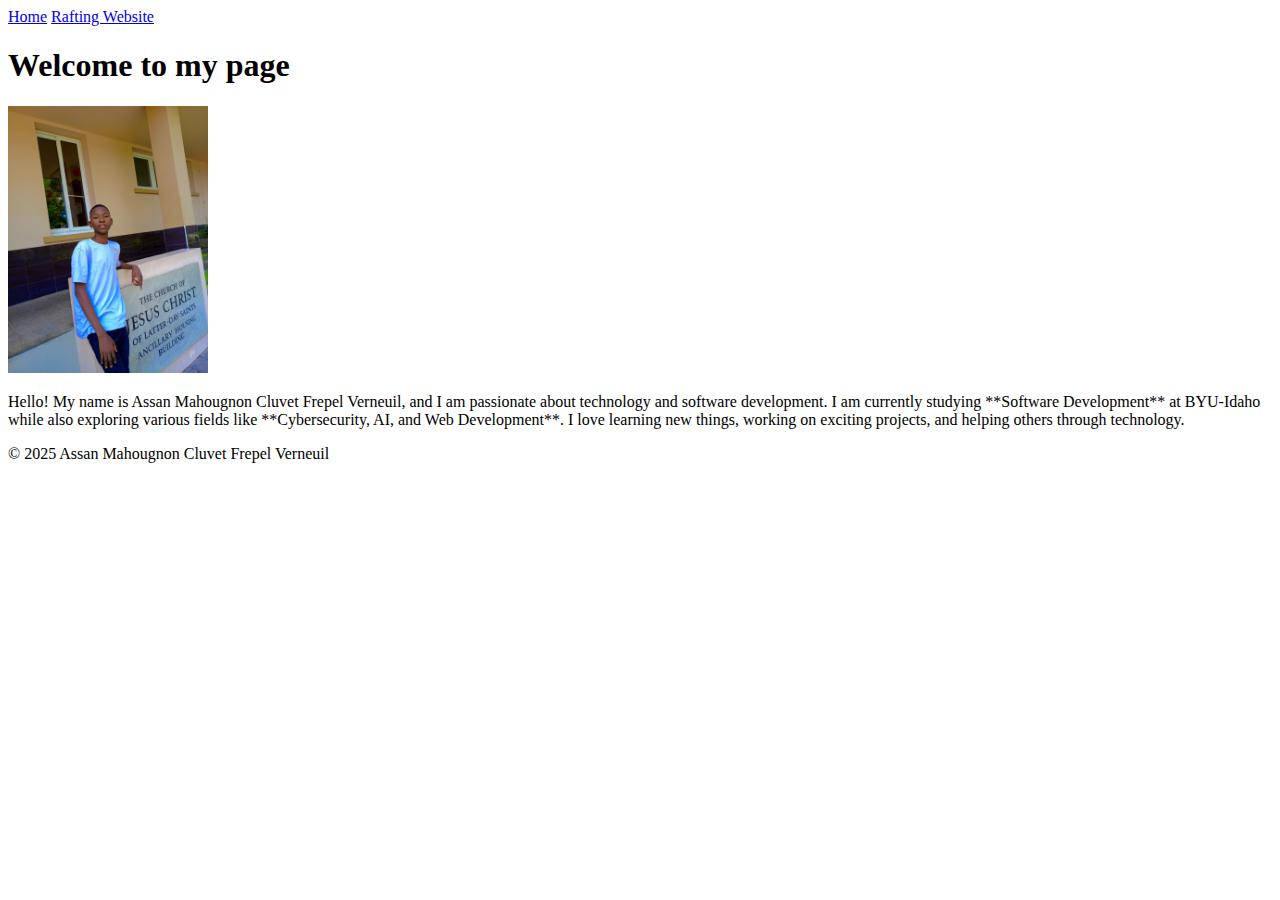
<file: index.html>
<!DOCTYPE html>
<html lang="en">

<head>
    <meta charset="UTF-8">
    <meta name="viewport" content="width= device-width, initial-scale=1.0">
    <title>Assan Mahougnon Cluvet Frepel Verneuil | WDD 130</title>
</head>
<body>
    <header>
        <nav>
          <a href="#">Home</a>
          <a href="wwr/">Rafting Website</a>
        </nav>
      </header>
      <main>
        <h1>Welcome to my page</h1>
        <img src="images/profile.jpg" alt="Assan Mahougnon Cluvet Frepel Verneuil" width="200">
        <p>
            Hello! My name is Assan Mahougnon Cluvet Frepel Verneuil, and I am passionate about technology and software development. 
            I am currently studying **Software Development** at BYU-Idaho while also exploring various fields like **Cybersecurity, AI, and Web Development**. 
            I love learning new things, working on exciting projects, and helping others through technology. </p>
      </main>
      <footer>
        <p>&copy; 2025 Assan Mahougnon Cluvet Frepel Verneuil</p>
      </footer>


</body>

</html>
</file>
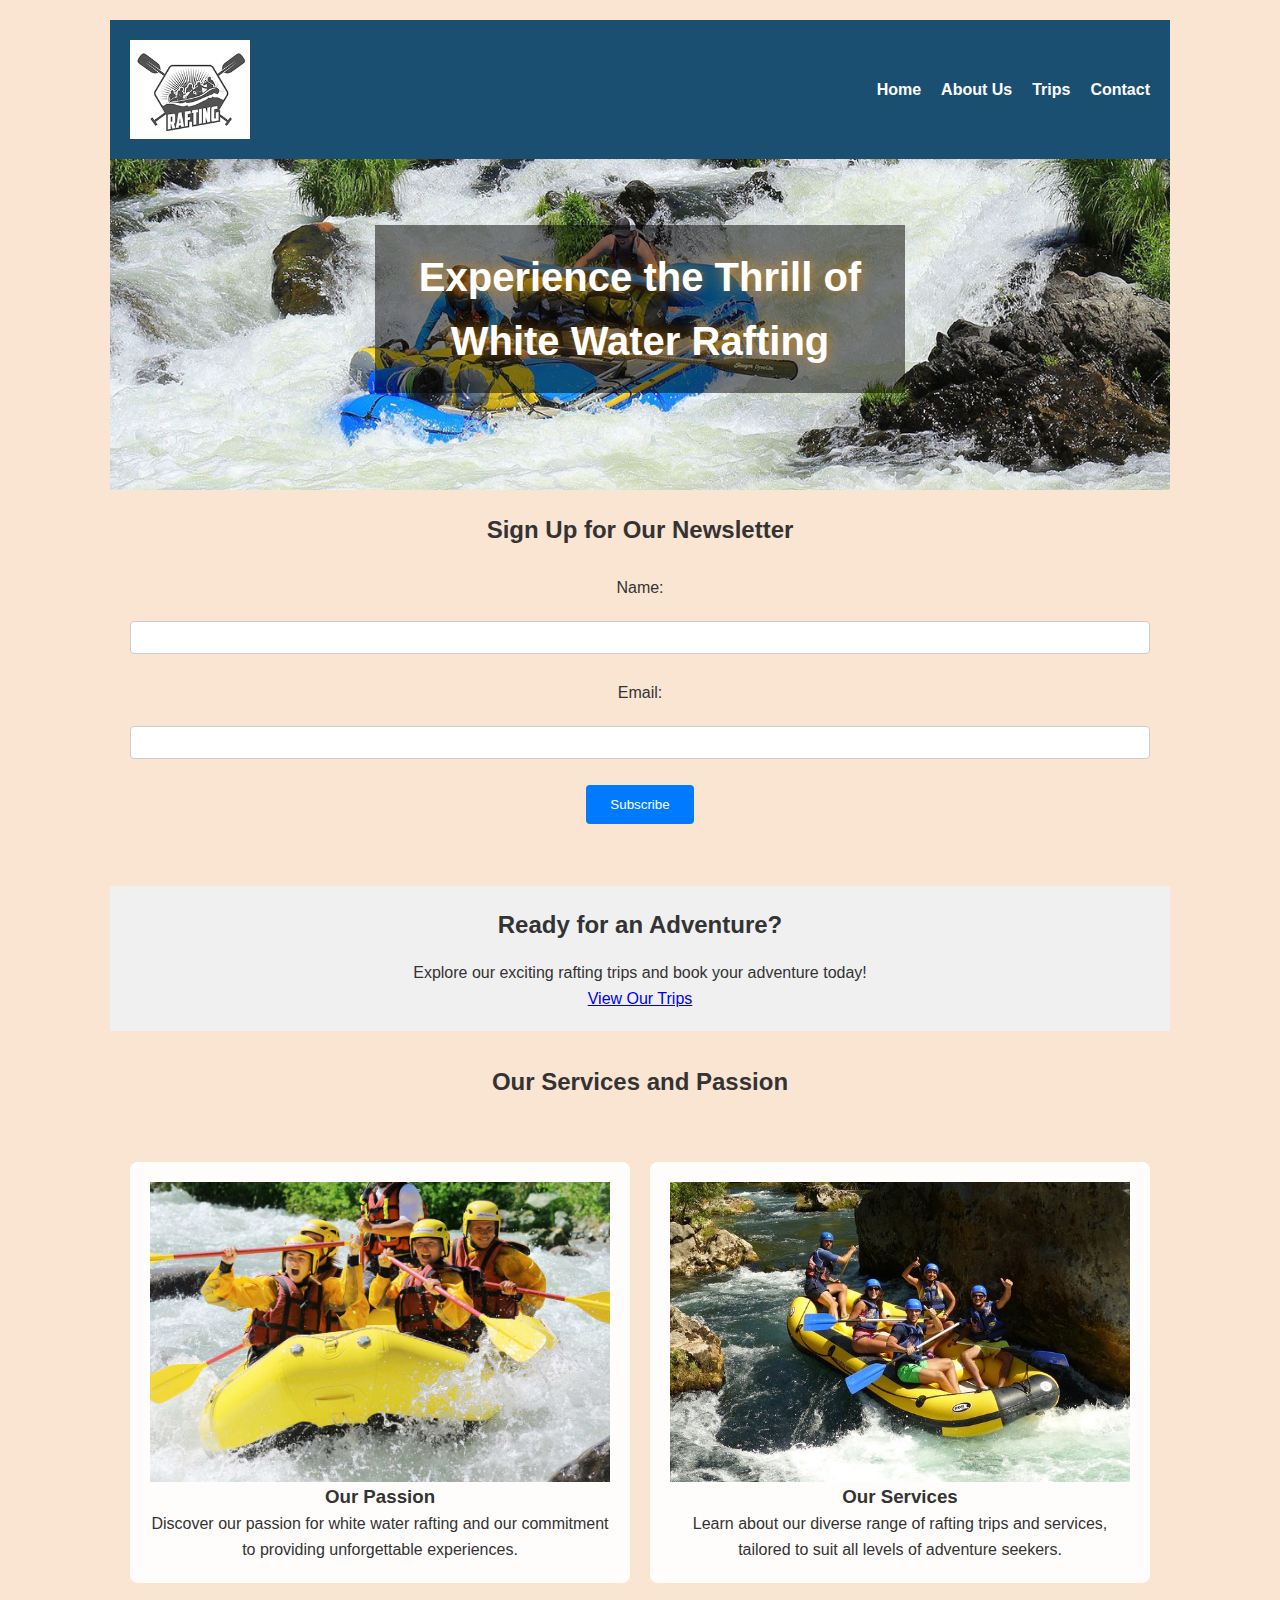
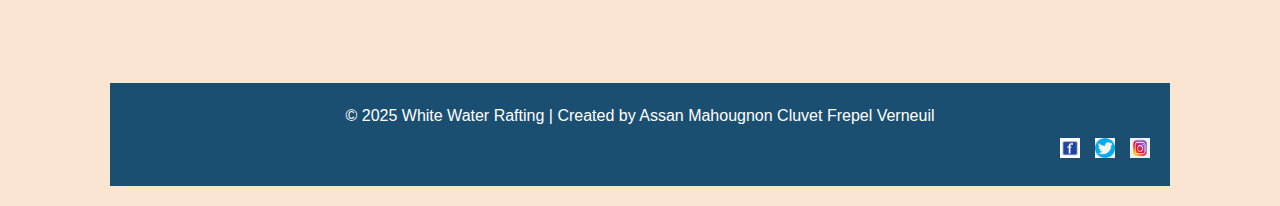
<file: wwr/index.html>
<!DOCTYPE html>
<html lang="en-US">

<head>
    <meta charset="UTF-8">
    <meta name="viewport" content="width=device-width, initial-scale=1.0">
    <title>White Water Rafting - Home</title>
    <link rel="stylesheet" href="styles/rafting.css">
</head>

<body>
    <header>
        <img src="images/wwr-logo.png" alt="White Water Rafting Logo">
        <nav>
            <ul>
                <li><a href="index.html">Home</a></li>
                <li><a href="about.html">About Us</a></li>
                <li><a href="trips.html">Trips</a></li>
                <li><a href="contact.html">Contact</a></li>
            </ul>
        </nav>
    </header>

    <main>
        <section class="hero">
            <img src="images/hero-home.jpg" alt="Rafting Adventure">
            <h1 class="hero-message">Experience the Thrill of White Water Rafting</h1>
        </section>

        <section class="newsletter">
            <h2>Sign Up for Our Newsletter</h2>
            <form>
                <label for="name">Name:</label>
                <input type="text" id="name" name="name">
                <label for="email">Email:</label>
                <input type="email" id="email" name="email">
                <button type="submit">Subscribe</button>
            </form>
        </section>

        <section class="call-to-action">
            <h2>Ready for an Adventure?</h2>
            <p>Explore our exciting rafting trips and book your adventure today!</p>
            <a href="trips.html">View Our Trips</a>
        </section>

        <h2>Our Services and Passion</h2>
        <section class="grid-section">
            <article class="grid-item">
                <img src="images/rafting-grid1.jpg" alt="Rafting Experience 1">
                <h3>Our Passion</h3>
                <p>Discover our passion for white water rafting and our commitment to providing unforgettable
                    experiences.</p>
            </article>
            <article class="grid-item">
                <img src="images/rafting-grid2.jpg" alt="Rafting Experience 2">
                <h3>Our Services</h3>
                <p>Learn about our diverse range of rafting trips and services, tailored to suit all levels of adventure
                    seekers.</p>
            </article>
        </section>
    </main>

    <footer>
        <p>&copy; 2025 White Water Rafting | Created by Assan Mahougnon Cluvet Frepel Verneuil</p>
        <div class="social-media">
            <a href="#"><img src="images/facebook-icon.png" alt="Facebook"></a>
            <a href="#"><img src="images/twitter-icon.png" alt="Twitter"></a>
            <a href="#"><img src="images/instagram-icon.png" alt="Instagram"></a>
        </div>
    </footer>
</body>

</html>
</file>
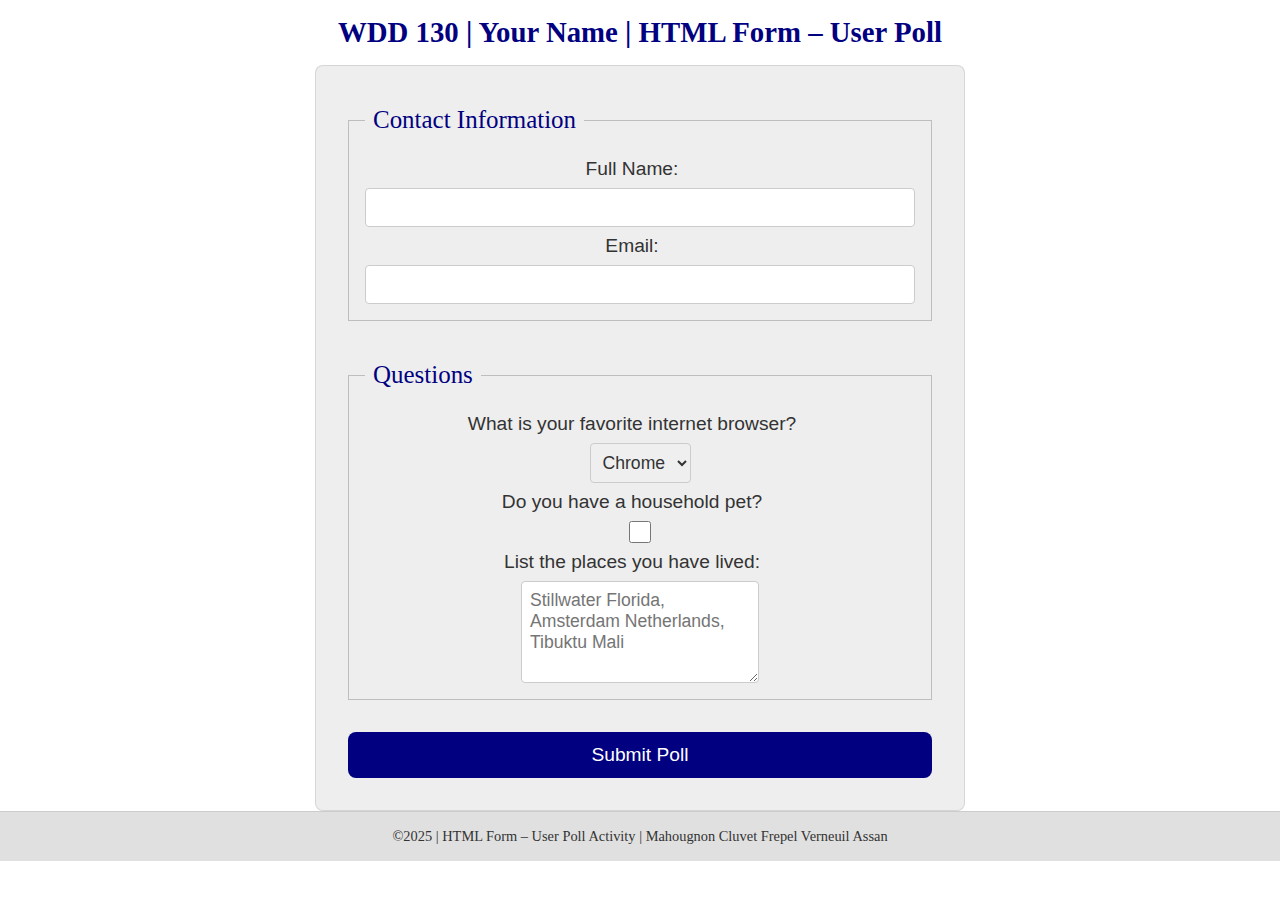
<file: week05/poll-form.html>
<!DOCTYPE html>
<html lang="en-us">

<head>
    <meta charset="utf-8">
    <meta name="viewport" content="width=device-width, initial-scale=1">
    <title>WDD 130 | HTML Form – User Poll</title>
    <link rel="stylesheet" href="styles/poll-form.css">
</head>

<body>
    <header>
        <h1>WDD 130 | Your Name | HTML Form – User Poll</h1>
    </header>
    <main>
        <form>

            <fieldset>
                <legend>Contact Information</legend>
                <label for="fullname">Full Name:</label>
                <input type="text" id="fullname" name="fullname">
                <label for="useremail">Email:</label>
                <input type="email" id="useremail" name="useremail">
            </fieldset>

            <fieldset>
                <legend>Questions</legend>
                <label for="browser">What is your favorite internet browser?</label>
                <select id="browser" name="browser">
                    <option value="chrome">Chrome</option>
                    <option value="firefox">Firefox</option>
                    <option value="safari">Safari</option>
                    <option value="edge">Edge</option>
                    <option value="brave">Brave</option>
                    <option value="other">Other</option>
                </select>
                <label for="pet">Do you have a household pet?</label>
                <input type="checkbox" id="pet" name="pet">
                <label for="feedback">List the places you have lived:</label>
                <textarea id="feedback" name="feedback" rows="4"
                    placeholder="Stillwater Florida, Amsterdam Netherlands, Tibuktu Mali"></textarea>
            </fieldset>
            <button type="submit">Submit Poll</button>
        </form>
    </main>
    <footer>
        <p>©2025 | HTML Form – User Poll Activity | Mahougnon Cluvet Frepel Verneuil Assan</p>
    </footer>
</body>

</html>
</file>
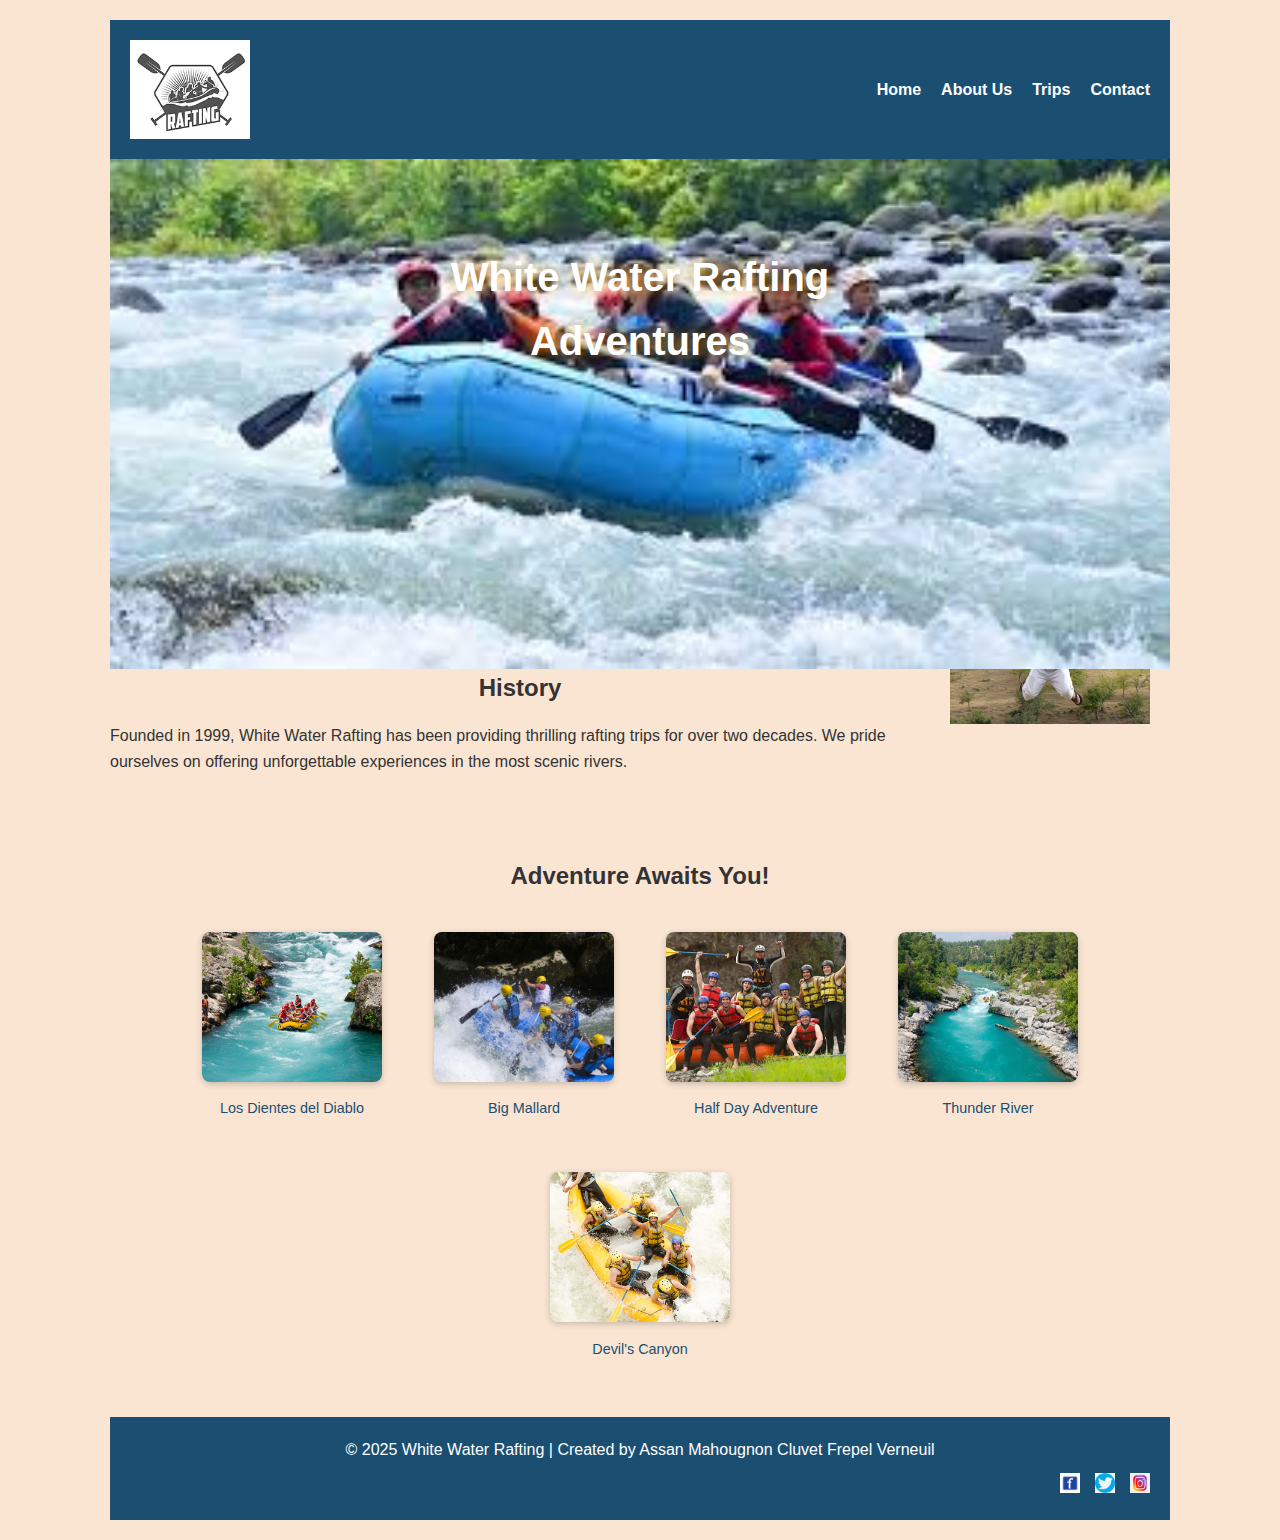
<file: wwr/about.html>
<!DOCTYPE html>
<html lang="en-US">

<head>
    <meta charset="UTF-8">
    <meta name="viewport" content="width=device-width, initial-scale=1.0">
    <meta name="description" content="Learn about our rafting company, our history, and the adventures we offer.">
    <meta name="author" content="Assan Mahougnon Cluvet Frepel Verneuil">

    <!-- Google Fonts Preconnect & Load -->
    <link rel="preconnect" href="https://fonts.googleapis.com">
    <link rel="preconnect" href="https://fonts.gstatic.com" crossorigin>
    <link
        href="https://fonts.googleapis.com/css2?family=Merriweather:wght@400;700;900&family=Roboto:wght@400;700&display=swap"
        rel="stylesheet">

    <title>About Us - White Water Rafting</title>
    <link rel="stylesheet" href="styles/rafting.css">
</head>

<body>
    <header>
        <img src="images/wwr-logo.png" alt="White Water Rafting Logo">
        <nav>
            <ul>
                <li><a href="index.html">Home</a></li>
                <li><a href="about.html">About Us</a></li>
                <li><a href="trips.html">Trips</a></li>
                <li><a href="contact.html">Contact</a></li>
            </ul>
        </nav>
    </header>

    <main>
        <div class="hero">
            <img src="images/heroimage.jpg" alt="Hero Image" class="hero-img">
            <h1>White Water Rafting Adventures</h1>
        </div>

        <article>
            <h2>Our Adventure Story</h2>
            <img src="images/happy-client.jpg" alt="Happy Client" class="client-img">
            <p>At White Water Rafting, we offer the best rafting experiences for adrenaline junkies and nature lovers
                alike. Our expert guides ensure you have a safe, exciting adventure.</p>
        </article>

        <section>
            <h2>History</h2>
            <p>Founded in 1999, White Water Rafting has been providing thrilling rafting trips for over two decades. We
                pride ourselves on offering unforgettable experiences in the most scenic rivers.</p>
        </section>

        <!-- Espace supplémentaire pour aération -->
        <br><br>

        <section>
            <h2>Adventure Awaits You!</h2>
            <div class="rafting-images">
                <figure>
                    <img src="images/rafting1.jpg" alt="Los Dientes del Diablo">
                    <figcaption>Los Dientes del Diablo</figcaption>
                </figure>
                <figure>
                    <img src="images/rafting2.jpg" alt="Big Mallard">
                    <figcaption>Big Mallard</figcaption>
                </figure>
                <figure>
                    <img src="images/rafting3.jpg" alt="Half Day Adventure">
                    <figcaption>Half Day Adventure</figcaption>
                </figure>
                <figure>
                    <img src="images/rafting4.jpg" alt="Thunder River">
                    <figcaption>Thunder River</figcaption>
                </figure>
                <figure>
                    <img src="images/rafting5.jpg" alt="Devil's Canyon">
                    <figcaption>Devil's Canyon</figcaption>
                </figure>
            </div>
        </section>
    </main>

    <footer>
        <p>&copy; 2025 White Water Rafting | Created by Assan Mahougnon Cluvet Frepel Verneuil</p>
        <div class="social-media">
            <a href="#"><img src="images/facebook-icon.png" alt="Facebook"></a>
            <a href="#"><img src="images/twitter-icon.png" alt="Twitter"></a>
            <a href="#"><img src="images/instagram-icon.png" alt="Instagram"></a>
        </div>
    </footer>
</body>

</html>
</file>
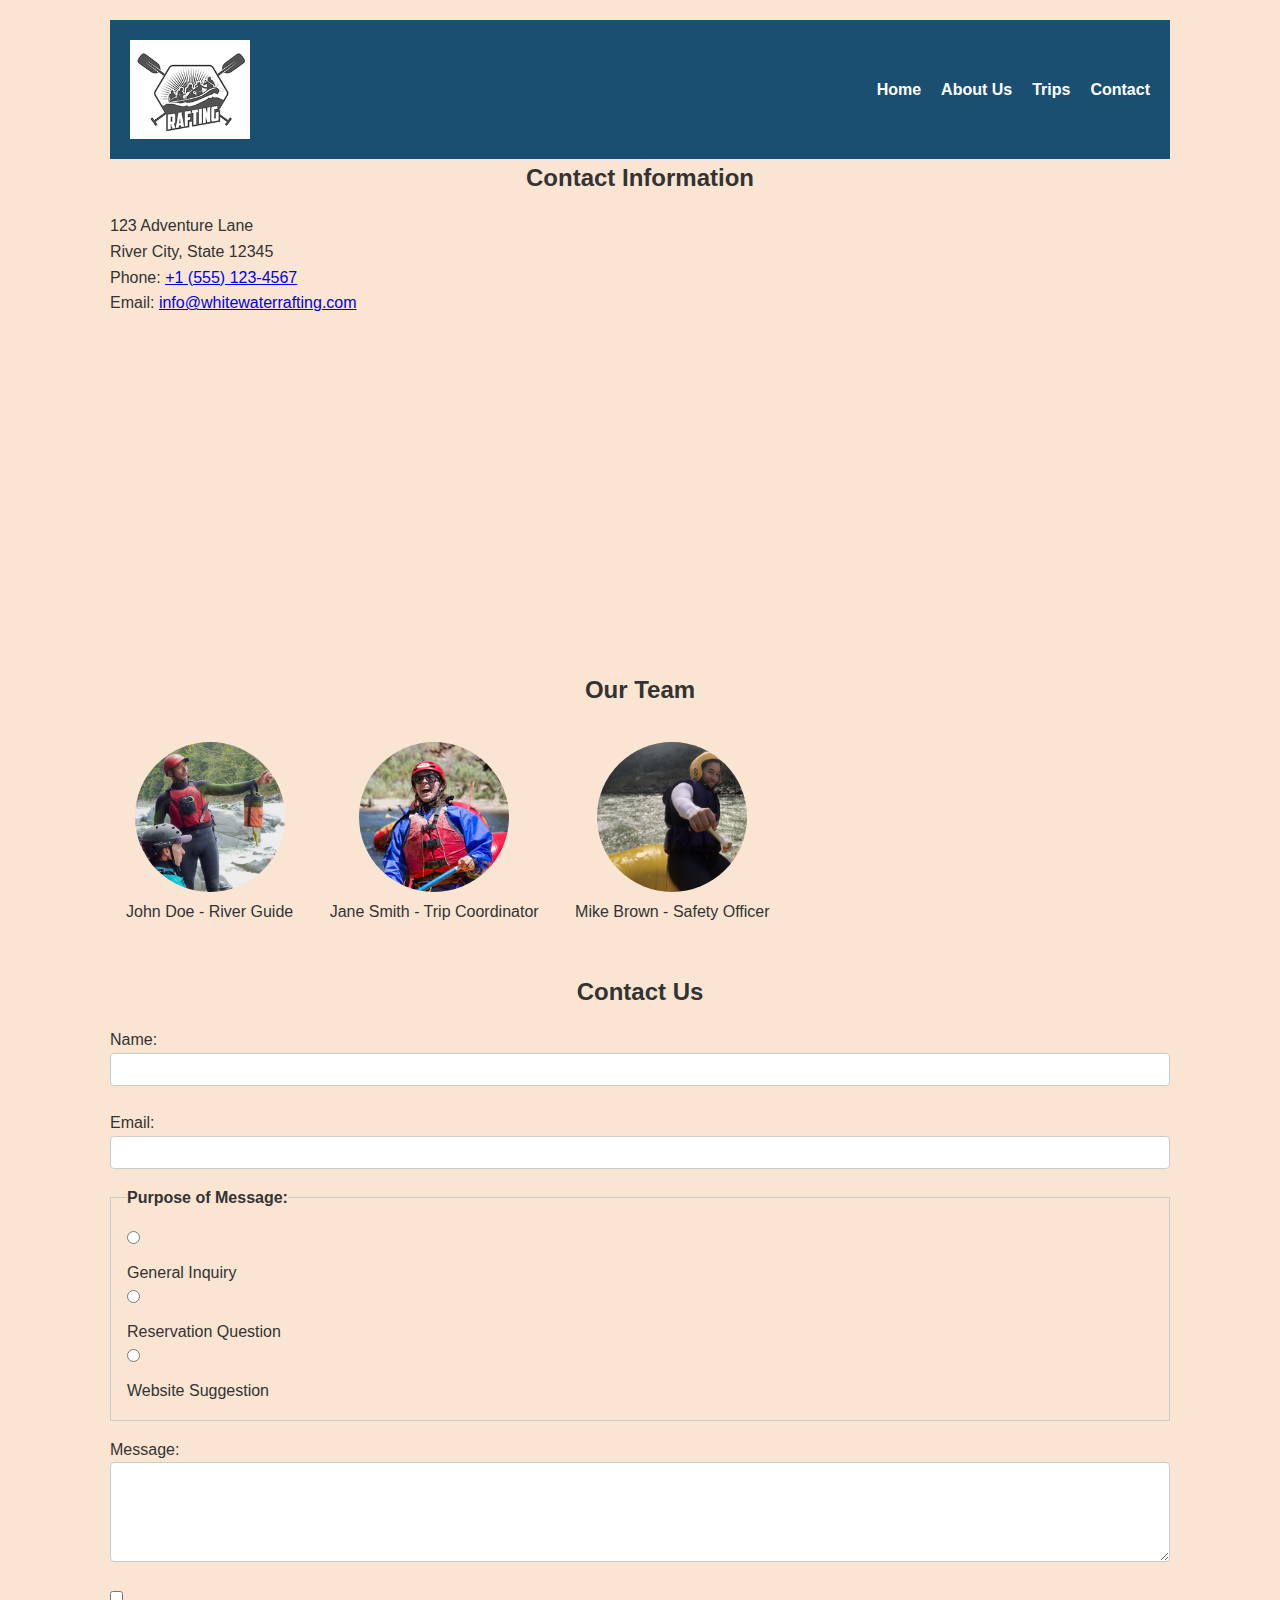
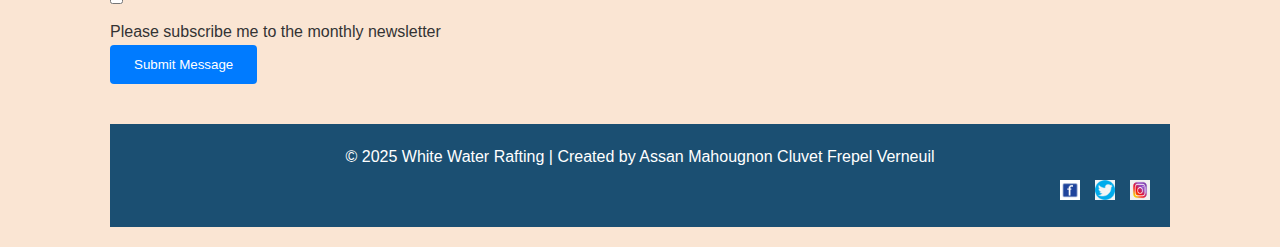
<file: wwr/contact.html>
<!DOCTYPE html>
<html lang="en-US">

<head>
    <meta charset="UTF-8">
    <meta name="viewport" content="width=device-width,initial-scale=1.0">
    <meta name="description"
        content="Contact White Water Rafting for inquiries, reservations, and website feedback. Reach out to us via phone, email, or our contact form.">
    <meta name="author" content="Assan Mahougnon Cluvet Frepel Verneuil">

    <link rel="preconnect" href="https://fonts.googleapis.com">
    <link rel="preconnect" href="https://fonts.gstatic.com" crossorigin>
    <link
        href="https://fonts.googleapis.com/css2?family=Merriweather:wght@400;700;900&family=Roboto:wght@400;700&display=swap"
        rel="stylesheet">

    <title>Contact Us - White Water Rafting | Best Adventure Experiences</title>

    <link rel="stylesheet" href="styles/rafting.css">
</head>

<body>
    <header>
        <img src="images/wwr-logo.png" alt="White Water Rafting Logo">
        <nav>
            <ul>
                <li><a href="index.html">Home</a></li>
                <li><a href="about.html">About Us</a></li>
                <li><a href="trips.html">Trips</a></li>
                <li><a href="contact.html">Contact</a></li>
            </ul>
        </nav>
    </header>

    <main>
        <section>
            <h2>Contact Information</h2>
            <address>
                123 Adventure Lane<br>
                River City, State 12345<br>
                Phone: <a href="tel:+15551234567">+1 (555) 123-4567</a><br>
                Email: <a href="mailto:info@whitewaterrafting.com">info@whitewaterrafting.com</a>
            </address>
            <iframe
                src="https://www.google.com/maps/embed?pb=!1m18!1m12!1m3!1d3023.750186157833!2d-73.98513038466632!3d40.72911367932824!2m3!1f0!2f0!3f0!3m2!1i1024!2i768!4f13.1!3m3!1m2!1s0x89c259929835820f%3A0x6446b1429813970b!2sFlatiron%20Building!5e0!3m2!1sen!2sus!4v1684949509423!5m2!1sen!2sus"
                width="600" height="450" style="border:0;" allowfullscreen="" loading="lazy"
                referrerpolicy="no-referrer-when-downgrade"></iframe>
        </section>

        <section>
            <h2>Our Team</h2>
            <figure>
                <img src="images/employee1.jpg" alt="Employee 1">
                <figcaption>John Doe - River Guide</figcaption>
            </figure>
            <figure>
                <img src="images/employee2.jpeg" alt="Employee 2">
                <figcaption>Jane Smith - Trip Coordinator</figcaption>
            </figure>
            <figure>
                <img src="images/employee3.jpg" alt="Employee 3">
                <figcaption>Mike Brown - Safety Officer</figcaption>
            </figure>
        </section>

        <section>
            <div class="contact-title">
                <h2>Contact Us</h2>
            </div>
            <form class="contact-form">
                <label for="name">Name:</label>
                <input type="text" id="name" name="name">

                <label for="email">Email:</label>
                <input type="email" id="email" name="email">

                <fieldset>
                    <legend>Purpose of Message:</legend>
                    <input type="radio" id="general" name="purpose" value="general">
                    <label for="general">General Inquiry</label>

                    <input type="radio" id="reservation" name="purpose" value="reservation">
                    <label for="reservation">Reservation Question</label>

                    <input type="radio" id="website" name="purpose" value="website">
                    <label for="website">Website Suggestion</label>
                </fieldset>

                <label for="message">Message:</label>
                <textarea id="message" name="message"></textarea>

                <input type="checkbox" id="newsletter" name="newsletter">
                <label for="newsletter">Please subscribe me to the monthly newsletter</label>

                <button type="submit">Submit Message</button>
            </form>
        </section>
    </main>

    <footer>

        <p>© 2025 White Water Rafting | Created by Assan Mahougnon Cluvet Frepel Verneuil</p>
        <div class="social-media">
            <a href="#"><img src="images/facebook-icon.png" alt="Facebook"></a>
            <a href="#"><img src="images/twitter-icon.png" alt="Twitter"></a>
            <a href="#"><img src="images/instagram-icon.png" alt="Instagram"></a>
        </div>
    </footer>
</body>

</html>
</file>
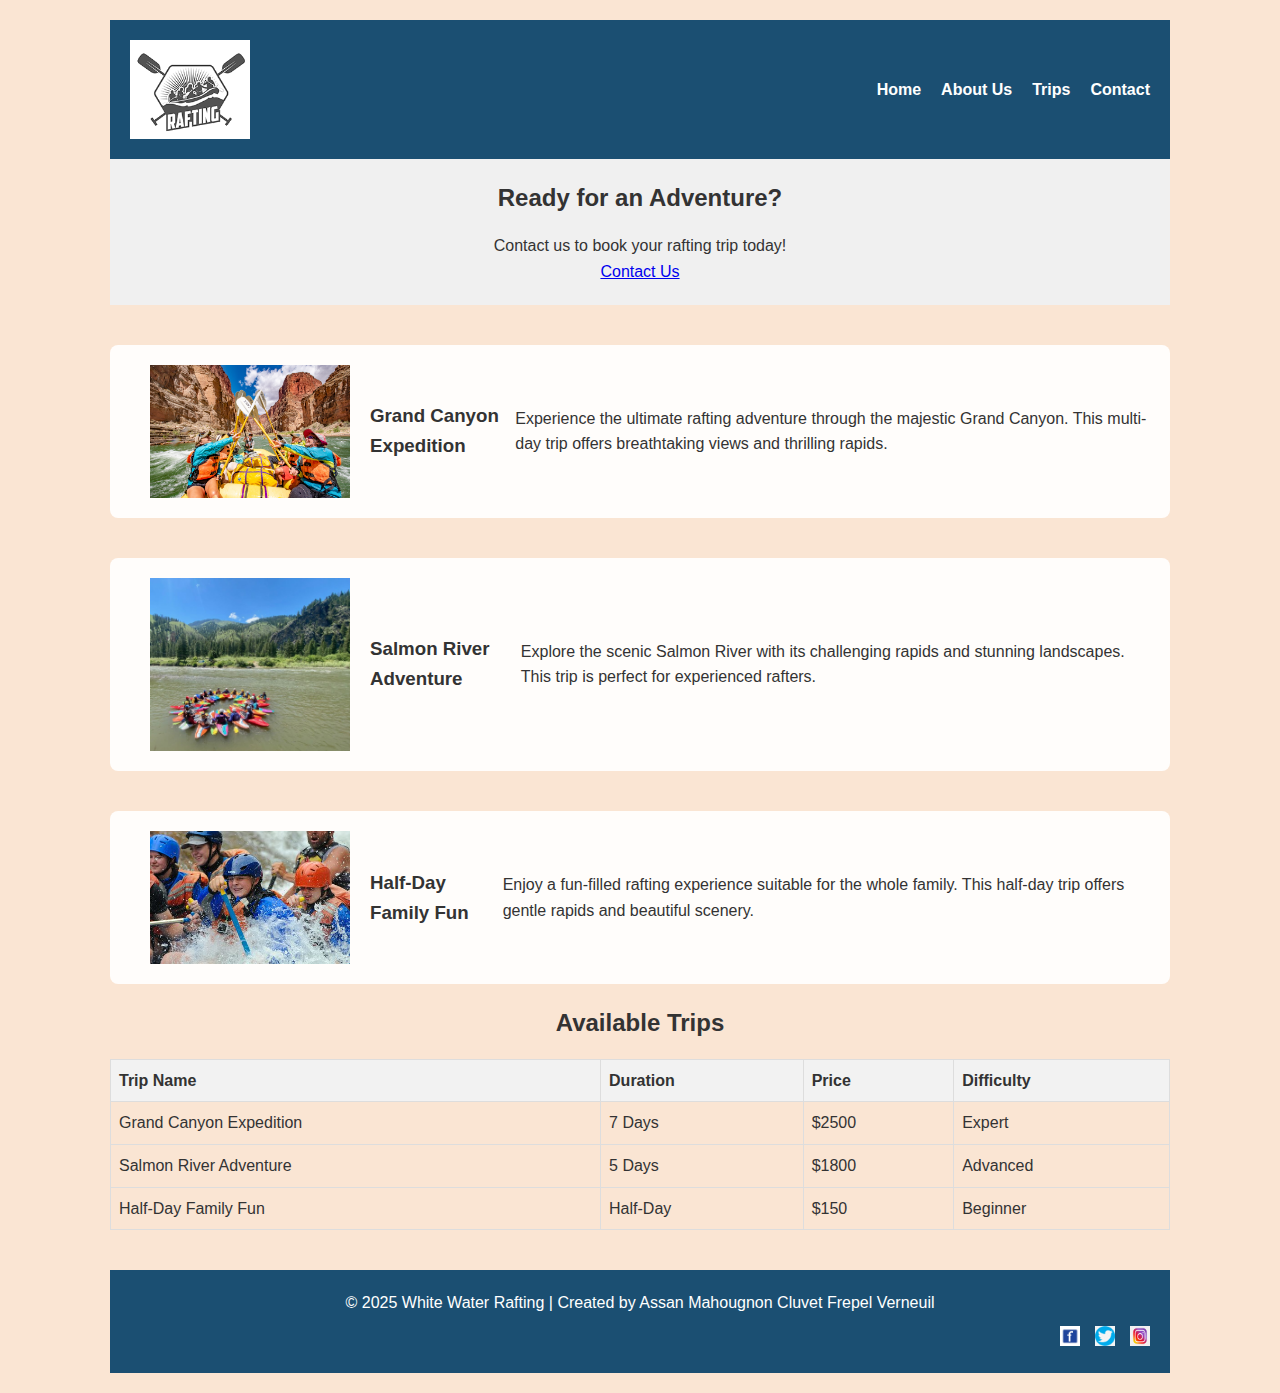
<file: wwr/trips.html>
<!DOCTYPE html>
<html lang="en-US">

<head>
    <meta charset="UTF-8">
    <meta name="viewport" content="width=device-width, initial-scale=1.0">
    <title>White Water Rafting - Trips</title>
    <link rel="stylesheet" href="styles/rafting.css">
</head>

<body>
    <header>
        <img src="images/wwr-logo.png" alt="White Water Rafting Logo">
        <nav>
            <ul>
                <li><a href="index.html">Home</a></li>
                <li><a href="about.html">About Us</a></li>
                <li><a href="trips.html">Trips</a></li>
                <li><a href="contact.html">Contact</a></li>
            </ul>
        </nav>
    </header>
    <main>
        <section class="call-to-action">
            <h2>Ready for an Adventure?</h2>
            <p>Contact us to book your rafting trip today!</p>
            <a href="contact.html">Contact Us</a>
            <link rel="stylesheet" href="styles/rafting.css">
        </section>

        <article class="trip-description">
            <img src="images/trip1.jpg" alt="Trip 1">
            <h3>Grand Canyon Expedition</h3>
            <p>Experience the ultimate rafting adventure through the majestic Grand Canyon. This multi-day trip offers
                breathtaking views and thrilling rapids.</p>
        </article>

        <article class="trip-description">
            <img src="images/trip2.jpg" alt="Trip 2">
            <h3>Salmon River Adventure</h3>
            <p>Explore the scenic Salmon River with its challenging rapids and stunning landscapes. This trip is perfect
                for
                experienced rafters.</p>
        </article>

        <article class="trip-description">
            <img src="images/trip3.jpg" alt="Trip 3">
            <h3>Half-Day Family Fun</h3>
            <p>Enjoy a fun-filled rafting experience suitable for the whole family. This half-day trip offers gentle
                rapids
                and beautiful scenery.</p>
        </article>

        <section class="trip-table">
            <h2>Available Trips</h2>
            <table>
                <thead>
                    <tr>
                        <th>Trip Name</th>
                        <th>Duration</th>
                        <th>Price</th>
                        <th>Difficulty</th>
                    </tr>
                </thead>
                <tbody>
                    <tr>
                        <td>Grand Canyon Expedition</td>
                        <td>7 Days</td>
                        <td>$2500</td>
                        <td>Expert</td>
                    </tr>
                    <tr>
                        <td>Salmon River Adventure</td>
                        <td>5 Days</td>
                        <td>$1800</td>
                        <td>Advanced</td>
                    </tr>
                    <tr>
                        <td>Half-Day Family Fun</td>
                        <td>Half-Day</td>
                        <td>$150</td>
                        <td>Beginner</td>
                    </tr>
                </tbody>
            </table>
        </section>
    </main>

    <footer>
        <p>&copy; 2025 White Water Rafting | Created by Assan Mahougnon Cluvet Frepel Verneuil</p>
        <div class="social-media">
            <a href="#"><img src="images/facebook-icon.png" alt="Facebook"></a>
            <a href="#"><img src="images/twitter-icon.png" alt="Twitter"></a>
            <a href="#"><img src="images/instagram-icon.png" alt="Instagram"></a>
        </div>
    </footer>
</body>

</html>
</file>
<file: wwr/styles/rafting.css>
/* Define color variables */
:root {
    --primary-color: #1B4F72;
    --secondary-color: #117A65;
    --accent1-color: #F39C12;
    --accent2-color: #D35400;
    --text-color: #333;
    --background-color: #FAE5D3;
}

/* Reset styles */
* {
    margin: 0;
    padding: 0;
    box-sizing: border-box;
}

body {
    font-family: 'Open Sans', sans-serif;
    background-color: var(--background-color);
    color: var(--text-color);
    line-height: 1.6;
    max-width: 1100px;
    margin: 0 auto;
    padding: 20px;
}

header {
    background-color: var(--primary-color);
    padding: 20px;
    display: grid;
    grid-template-columns: auto 1fr;
    align-items: center;
    gap: 20px;
}

header img {
    width: 120px;
    height: auto;
    margin-bottom: 0;
}

header nav {
    justify-self: end;
}

nav ul {
    list-style: none;
    display: flex;
    gap: 20px;
    justify-content: flex-end;
    align-items: center;
}

nav a {
    color: white;
    text-decoration: none;
    font-weight: bold;
}

nav a:hover {
    color: var(--accent1-color);
}

.hero {
    position: relative;
    width: 100%;
    height: 300px;
    background-image: url('../images/lake.jpg'), url('../images/heroimage.jpg');
    background-size: cover;
    background-position: center;
    background-repeat: no-repeat;
    display: block;
}

.hero h1 {
    position: absolute;
    top: 50%;
    left: 50%;
    transform: translate(-50%, -50%);
    color: white;
    font-size: 2.5rem;
    font-family: 'Montserrat', sans-serif;
    text-align: center;
    text-shadow: 0 0 15px rgba(243, 156, 18, 0.8);
}

article {
    background-color: rgba(255, 255, 255, 0.9);
    padding: 20px;
    margin: 40px 0;
    border-radius: 8px;
}

article img {
    float: right;
    width: 200px;
    height: auto;
    margin-left: 20px;
}

.history-section,
.adventure-section {
    background-color: rgba(255, 255, 255, 0.95);
    padding: 20px;
    border-radius: 8px;
    margin: 40px 0;
}

.rafting-images {
    display: flex;
    flex-wrap: wrap;
    justify-content: center;
    gap: 20px;
    margin-top: 20px;
}

.rafting-images figure {
    width: 180px;
    text-align: center;
}

.rafting-images img {
    width: 100%;
    height: 150px;
    object-fit: cover;
    border-radius: 8px;
    box-shadow: 0 2px 6px rgba(0, 0, 0, 0.2);
}

.rafting-images figcaption {
    margin-top: 8px;
    font-size: 0.9rem;
    color: var(--primary-color);
}

footer {
    background-color: var(--primary-color);
    color: white;
    text-align: center;
    padding: 20px;
    margin-top: 40px;
}

.social-media {
    margin-top: 10px;
    display: flex;
    justify-content: flex-end;
    gap: 15px;
}

.social-media a {
    text-decoration: none;
}

.social-media img {
    width: 20px;
    height: 20px;
}

/* Existing styles from rafting.css (if any) */

/* Add new styles for contact.html */
main section {
    margin-bottom: 2rem;
}

main section h2 {
    margin-bottom: 1rem;
}

address {
    font-style: normal;
    margin-bottom: 1rem;
}

iframe {
    width: 100%;
    max-width: 600px;
    height: 300px;
}

figure {
    display: inline-block;
    text-align: center;
    margin: 1rem;
}

figure img {
    width: 150px;
    height: 150px;
    border-radius: 50%;
    object-fit: cover;
}

form label {
    display: block;
    margin-top: 0.5rem;
}

form input[type="text"],
form input[type="email"],
form textarea,
form select {
    width: 100%;
    padding: 0.5rem;
    margin-bottom: 1rem;
    border: 1px solid #ccc;
    border-radius: 4px;
}

form textarea {
    height: 100px;
}

form fieldset {
    border: 1px solid #ccc;
    padding: 1rem;
    margin-bottom: 1rem;
}

form fieldset legend {
    font-weight: bold;
}

form button[type="submit"] {
    background-color: #007bff;
    color: white;
    padding: 0.75rem 1.5rem;
    border: none;
    border-radius: 4px;
    cursor: pointer;
}

form button[type="submit"]:hover {
    background-color: #0056b3;
}



/* Existing styles from rafting.css */

/* Home page specific styles */
.hero {
    position: relative;
    text-align: center;
    color: white;
}

.hero img {
    width: 100%;
    max-height: 600px;
    object-fit: cover;
}

.hero-message {
    position: absolute;
    top: 50%;
    left: 50%;
    transform: translate(-50%, -50%);
    font-size: 2.5em;
    background-color: rgba(0, 0, 0, 0.5);
    padding: 20px;
}

.newsletter {
    text-align: center;
    padding: 20px;
}

.newsletter form {
    display: flex;
    flex-direction: column;
    align-items: center;
}

.newsletter label,
.newsletter input,
.newsletter button {
    margin: 10px;
}

.call-to-action {
    text-align: center;
    padding: 20px;
    background-color: #f0f0f0;
}

.grid-section {
    display: grid;
    grid-template-columns: 1fr 1fr;
    gap: 20px;
    padding: 20px;
}

.grid-item {
    text-align: center;
}

.grid-item img {
    width: 100%;
    max-height: 300px;
    object-fit: cover;
}

.trip-description {
    display: flex;
    align-items: center;
    margin-bottom: 20px;
}

.trip-description img {
    width: 200px;
    margin-right: 20px;
}

.trip-table table {
    width: 100%;
    border-collapse: collapse;
}

.trip-table th,
.trip-table td {
    border: 1px solid #ddd;
    padding: 8px;
    text-align: left;
}

.trip-table th {
    background-color: #f2f2f2;
}

h2 {
    text-align: center;
}


.grid-item img {
    max-width: 100%;
    /* L'image ne va pas dépasser la largeur de son conteneur */
    height: auto;
    /* La hauteur s'ajustera automatiquement */
    aspect-ratio: 1 / 1;
    /*  aspect carré */
    object-fit: cover;
}
</file>
<file: week05/styles/poll-form.css>
/* Reset default styles */
* {
    margin: 0;
    padding: 0;
    box-sizing: border-box;
}

body {
    font-family: Merriweather, Georgia, serif;
    font-size: 1.2em;
    color: #333;
    background: #fff;

    header {
        margin: 0 auto;
        width: 650px;
    }

    h1 {
        margin: 1rem;
        font-size: 1.5em;
        color: navy;
        text-align: center;
    }



    form {
        width: 650px;
        margin: 0 auto;
        padding: 1rem;
        border: 1px solid rgb(0 0 0 / 0.1);
        border-radius: 0.5rem;
        background-color: #eee;
        display: grid;
    }

    fieldset {
        display: grid;
        grid-gap: .5rem;
        margin: 1rem;
        border: 1px solid rgb(0 0 0 / 0.2);
        padding: 1rem;
    }

    legend {
        padding: 0.5rem;
        color: navy;
        font-size: 1.3em;
    }


    label,
    input,
    button,
    select,
    textarea {
        font-family: Roboto, Arial, sans-serif;
    }

    label {
        text-align: center;
        padding-right: 1rem;
    }

    input,
    select,
    textarea {
        padding: 0.3rem;
        font-size: 1rem;
        border: 1px solid #ccc;
        border-radius: 4px;
    }

    input,
    select,
    textarea {
        padding: 0.5rem;
        font-size: 1.1rem;
    }

    input[type="checkbox"] {
        width: 22px;
        height: 22px;
        vertical-align: bottom;
    }

    button {
        margin: 1rem;
        background-color: navy;
        color: #fff;
        border: none;
        border-radius: .5rem;
        padding: .75rem;
        font-size: 1.2rem;
    }

    button:hover {
        background-color: darkgreen;
    }

    button:hover {
        background-color: #555;
    }

    footer {
        text-align: center;
        padding: 1rem 0;
        background-color: #e0e0e0;
        border-top: 1px solid #ccc;
        font-size: 0.9rem;
    }

    /* Div styling */
    .form-item {
        display: grid;
        grid-template-columns: 1fr 2fr;
        align-items: center;
        margin-bottom: 0.5rem;
    }

    .column1 {
        grid-template-columns: 1fr;
        text-align: center;
        /* Centrer le texte dans la colonne */
    }

    .column2 {
        grid-template-columns: 1fr 2fr;
    }

    /* Centrer les questions */
    #browser,
    #pet,
    #feedback {
        margin: 0 auto;
        /* Centrer horizontalement */
        display: block;
        /* S'assurer que les éléments sont des blocs */
    }

    /* Ajustements pour les couleurs des écritures */
    label {
        color: #333;
        /* Couleur gris foncé pour les labels */
    }

    input,
    select,
    textarea {
        color: #333;
        /* Couleur gris foncé pour les champs de saisie */
    }

    /* Responsive adjustments */
    @media (max-width: 600px) {
        form {
            width: 95%;
        }

        .form-item {
            grid-template-columns: 1fr;
        }

        label {
            text-align: left;
        }
    }
</file>
